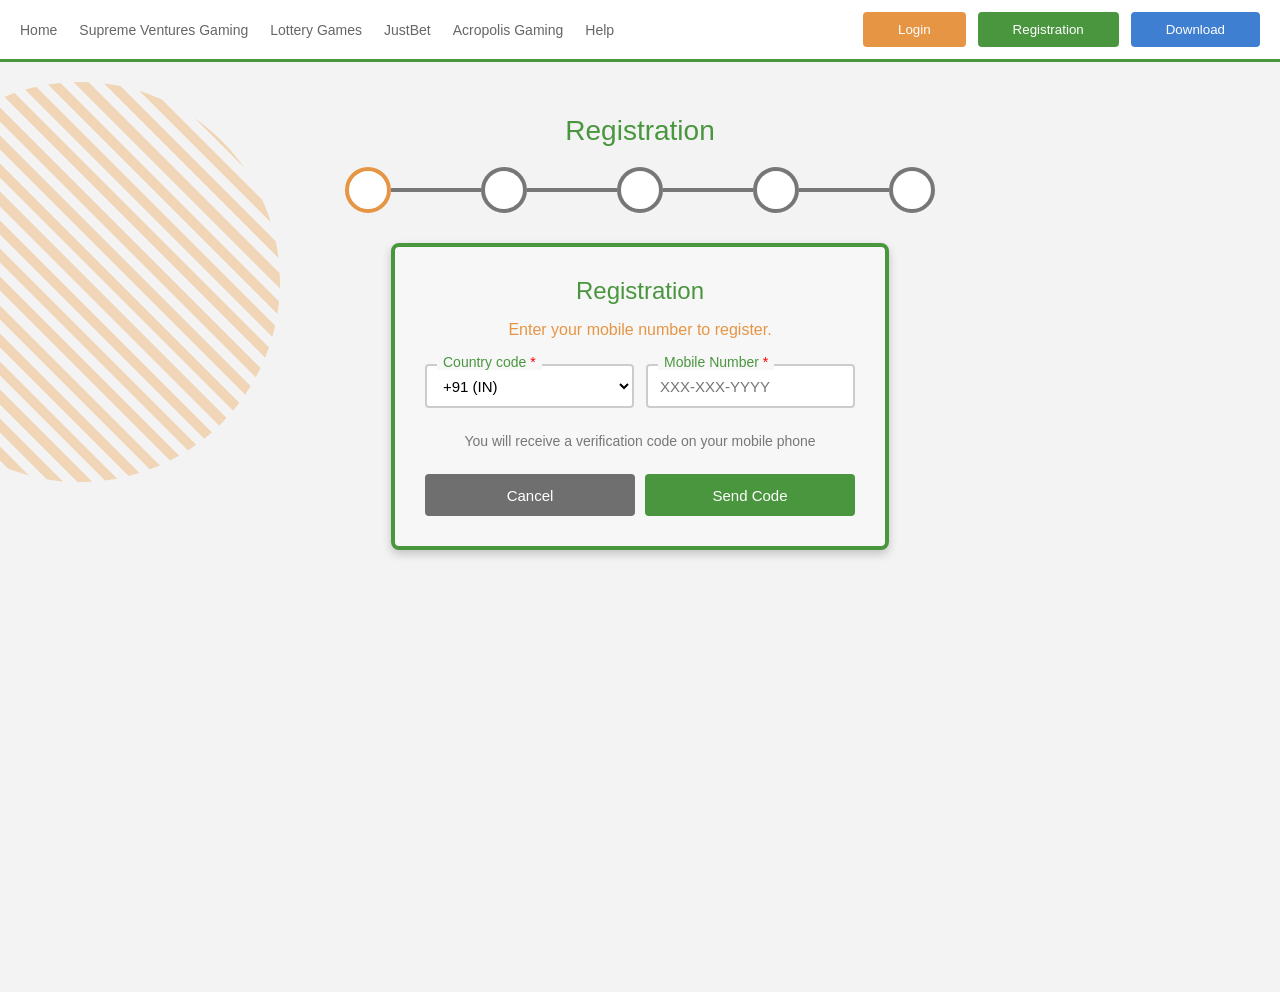
<file: register.html>
<!DOCTYPE html>
<html>

<head>

  <title>Registration</title>

  <link rel="stylesheet" href="register.css">

</head>

<body>


<nav>

  <ul>

    <li>
      <a href="index.html">Home</a>
    </li>

    <li>Supreme Ventures Gaming</li>

    <li>Lottery Games</li>

    <li>JustBet</li>

    <li>Acropolis Gaming</li>

    <li>Help</li>

  </ul>

  <div class="btns">

    <button class="login-btn">
      Login
    </button>

    <button class="register-btn">
      Registration
    </button>

    <button class="download-btn">
      Download
    </button>

  </div>

</nav>


<section class="register-section">

  
  <div class="big-circle"></div>

  <div class="register-container">

    <h1>
      Registration
    </h1>

    
    <div class="steps">

      <div class="step active"></div>

      <div class="line"></div>

      <div class="step"></div>

      <div class="line"></div>

      <div class="step"></div>

      <div class="line"></div>

      <div class="step"></div>

      <div class="line"></div>

      <div class="step"></div>

    </div>

    
    <div class="register-card">

      <h2>
        Registration
      </h2>

      <p class="subtext">
        Enter your mobile number to register.
      </p>

    
      <div class="row">

        
        <div class="input-group">

          <label>
            Country code <span>*</span>
          </label>

          <select>

            <option>
              +91 (IN)
            </option>

            <option>
              +1 (JM)
            </option>

          </select>

        </div>

        
        <div class="input-group">

          <label>
            Mobile Number <span>*</span>
          </label>

          <!-- <input
          type="text"
          placeholder="XXX-XXX-YYYY"> -->
          <input
type="tel"
id="mobile"
placeholder="XXX-XXX-YYYY"
maxlength="12">
          <small id="mobileError"
  class="error-msg">

  Please fill this field to continue

  </small>

        </div>

      </div>

      <p class="info">
        You will receive a verification code on your mobile phone
      </p>

      <!-- BUTTONS -->
      <div class="btn-row">

        <button class="cancel-btn">
          Cancel
        </button>

        <button class="send-btn"
        onclick="window.location.href='verify.html'">

          Send Code

        </button>

      </div>

    </div>

  </div>

</section>
<script src="register.js"></script>
</body>

</html>
</file>
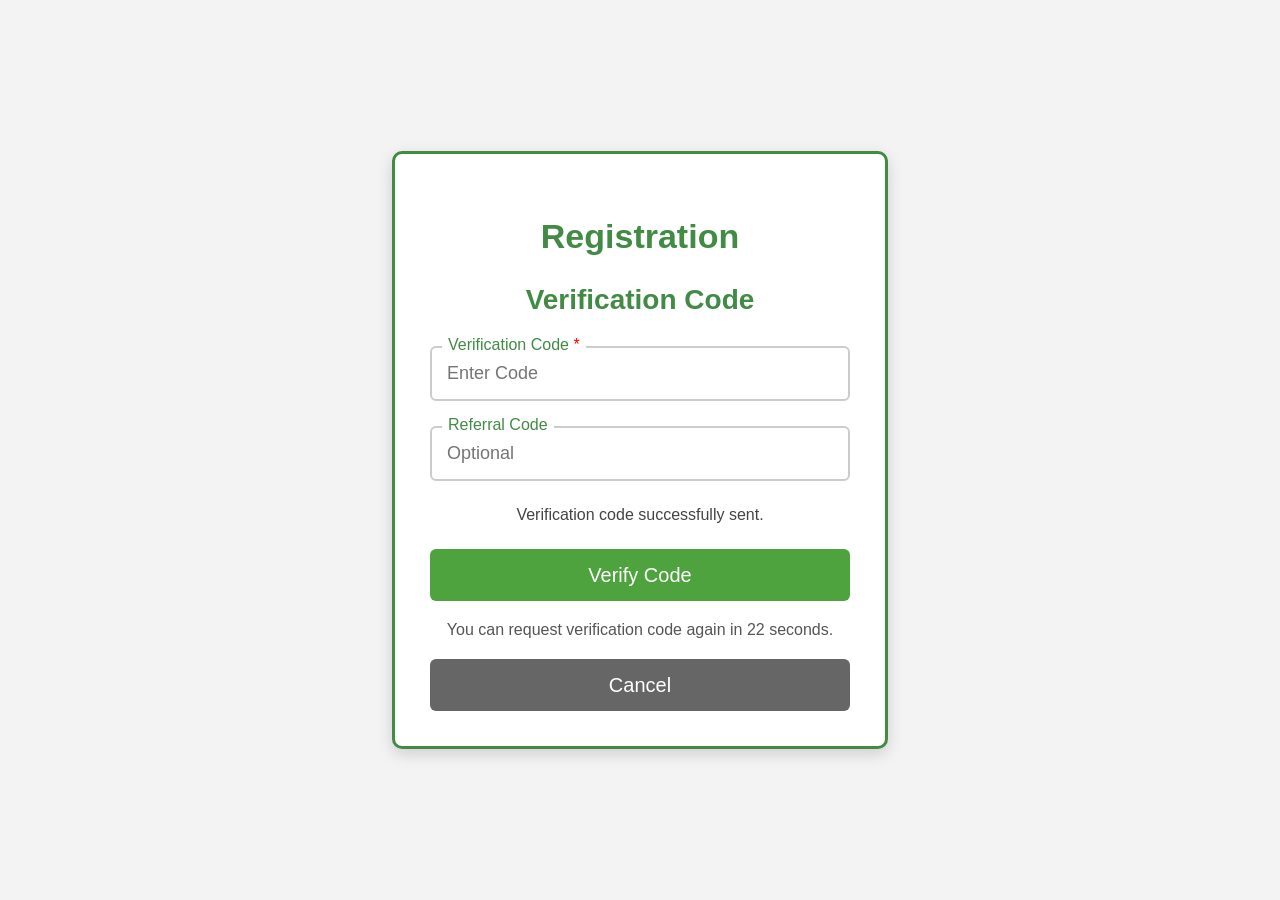
<file: verify.html>
<!DOCTYPE html>
<html>

<head>

  <title>Verify Code</title>

  <link rel="stylesheet" href="verify.css">

</head>

<body>

<section class="verify-section">

  <div class="verify-box">

    <h2>Registration</h2>

    <h3>Verification Code</h3>

    
    <div class="input-group">

      <label>
        Verification Code <span>*</span>
      </label>

      <input
      type="text"
      id="code"
      placeholder="Enter Code">

      <small
      class="error"
      id="codeError">
      </small>

    </div>

    
    <div class="input-group">

      <label>
        Referral Code
      </label>

      <input
      type="text"
      placeholder="Optional">

    </div>

    
    <p class="msg">
      Verification code successfully sent.
    </p>

    
    <button class="verify-btn">
      Verify Code
    </button>

    
    <p class="timer">
      You can request verification code again in 22 seconds.
    </p>

    
    <button class="cancel-btn">
      Cancel
    </button>

  </div>

</section>

<script src="verify.js"></script>

</body>
</html>
</file>
<file: register.css>
body{
  margin:0;
  font-family:Arial;
  background:#f3f3f3;
  overflow-x:hidden;
}

/* NAVBAR */
nav{
  display:flex;
  justify-content:space-between;
  align-items:center;
  padding:12px 20px;
  background:white;
  border-bottom:3px solid #4a963f;
}

nav ul{
  display:flex;
  gap:22px;
  list-style:none;
  padding:0;
  margin:0;
}

nav ul li{
  font-size:14px;
  color:#666;
}

nav ul li a{
  text-decoration:none;
  color:#666;
}

nav ul li a:hover{
  color:#4a963f;
}

.btns{
  display:flex;
  gap:12px;
}

.btns button{
  border:none;
  padding:10px 35px;
  color:white;
  border-radius:4px;
  cursor:pointer;
}

.login-btn{
  background:#e69545;
}

.register-btn{
  background:#4a963f;
}

.download-btn{
  background:#3f7fd1;
}

/* SECTION */
.register-section{
  position:relative;
  min-height:100vh;
  display:flex;
  justify-content:center;
  align-items:flex-start;
  padding-top:30px;
  overflow:hidden;
}

/* LEFT BIG CIRCLE */
.big-circle{
  position:absolute;
  width:400px;
  height:400px;
  border-radius:50%;
  left:-120px;
  top:20px;
  background:repeating-linear-gradient(
    45deg,
    #efc99d,
    #efc99d 10px,
    transparent 10px,
    transparent 20px
  );
  opacity:0.7;
}

/* CONTAINER */
.register-container{
  width:100%;
  max-width:760px;
  text-align:center;
  position:relative;
  z-index:2;
}

/* TITLE */
.register-container h1{
  color:#4a963f;
  font-size:28px;
  font-weight:500;
  margin-bottom:20px;
}

/* STEPS */
.steps{
  display:flex;
  align-items:center;
  justify-content:center;
  margin-bottom:30px;
}

.step{
  width:38px;
  height:38px;
  border:4px solid #777;
  border-radius:50%;
  background:white;
}

.step.active{
  border-color:#e69545;
}

.line{
  width:90px;
  height:4px;
  background:#777;
}

/* CARD */
.register-card{
  width:100%;
  max-width:430px;
  margin:auto;
  background:#f7f7f7;
  border:4px solid #4a963f;
  border-radius:8px;
  padding:30px;
  box-shadow:0 4px 10px rgba(0,0,0,0.2);
}

/* CARD TITLE */
.register-card h2{
  color:#4a963f;
  font-weight:500;
  margin-top:0;
  margin-bottom:10px;
}

.subtext{
  color:#e69545;
  margin-bottom:25px;
}

/* ROW */
.row{
  display:flex;
  gap:12px;
}

/* INPUT GROUP */
.input-group{
  flex:1;
  position:relative;
}

/* LABEL */
.input-group label{
  position:absolute;
  top:-10px;
  left:12px;
  background:#f7f7f7;
  padding:0 6px;
  font-size:14px;
  color:#4a963f;
}

.input-group span{
  color:red;
}

/* INPUT */
.input-group input,
.input-group select{
  width:100%;
  height:44px;
  border:2px solid #ccc;
  border-radius:4px;
  padding:0 12px;
  box-sizing:border-box;
  font-size:15px;
  background:white;
}

/* INFO */
.info{
  margin:25px 0;
  color:#777;
  font-size:14px;
}

/* BUTTON ROW */
.btn-row{
  display:flex;
  gap:10px;
}

/* BUTTONS */
.cancel-btn,
.send-btn{
  flex:1;
  height:42px;
  border:none;
  border-radius:4px;
  color:white;
  font-size:15px;
  cursor:pointer;
}

.cancel-btn{
  background:#6f6f6f;
}

.send-btn{
  background:#4a963f;
}

/* MOBILE */
@media(max-width:700px){

  .row{
    flex-direction:column;
  }

  nav{
    flex-direction:column;
    gap:15px;
  }

  nav ul{
    flex-wrap:wrap;
    justify-content:center;
  }

  .btns{
    flex-wrap:wrap;
    justify-content:center;
  }

  .line{
    width:40px;
  }

}
.error-msg{
  display:none;
  color:red;
  font-size:14px;
  margin-top:5px;
}
</file>
<file: verify.css>
body{
  margin:0;
  font-family:Arial;
  background:#f3f3f3;
}

/* SECTION */
.verify-section{
  min-height:100vh;
  display:flex;
  justify-content:center;
  align-items:center;
}

/* BOX */
.verify-box{
  width:420px;
  background:white;
  border:3px solid #418b45;
  border-radius:10px;
  padding:35px;
  text-align:center;
  box-shadow:0 5px 15px rgba(0,0,0,0.15);
}

/* TITLE */
.verify-box h2{
  color:#418b45;
  font-size:34px;
  margin-bottom:25px;
}

/* SUBTITLE */
.verify-box h3{
  color:#418b45;
  font-size:28px;
  margin-bottom:30px;
}

/* INPUT GROUP */
.input-group{
  position:relative;
  margin-bottom:25px;
  text-align:left;
}

/* LABEL */
.input-group label{
  position:absolute;
  top:-10px;
  left:12px;
  background:white;
  padding:0 6px;
  color:#418b45;
  font-size:16px;
}

.input-group span{
  color:red;
}

/* INPUT */
.input-group input{
  width:100%;
  height:55px;
  border:2px solid #ccc;
  border-radius:6px;
  padding:0 15px;
  font-size:18px;
  box-sizing:border-box;
}

.msg{
  color:#444;
  margin:25px 0;
}


.verify-btn{
  width:100%;
  height:52px;
  border:none;
  border-radius:6px;
  background:#4ea33f;
  color:white;
  font-size:20px;
  cursor:pointer;
}


.timer{
  margin:20px 0;
  color:#555;
}


.cancel-btn{
  width:100%;
  height:52px;
  border:none;
  border-radius:6px;
  background:#666;
  color:white;
  font-size:20px;
  cursor:pointer;
}

.error{
  color:red;
  display:none;
  font-size:14px;
  margin-top:5px;
}
</file>
